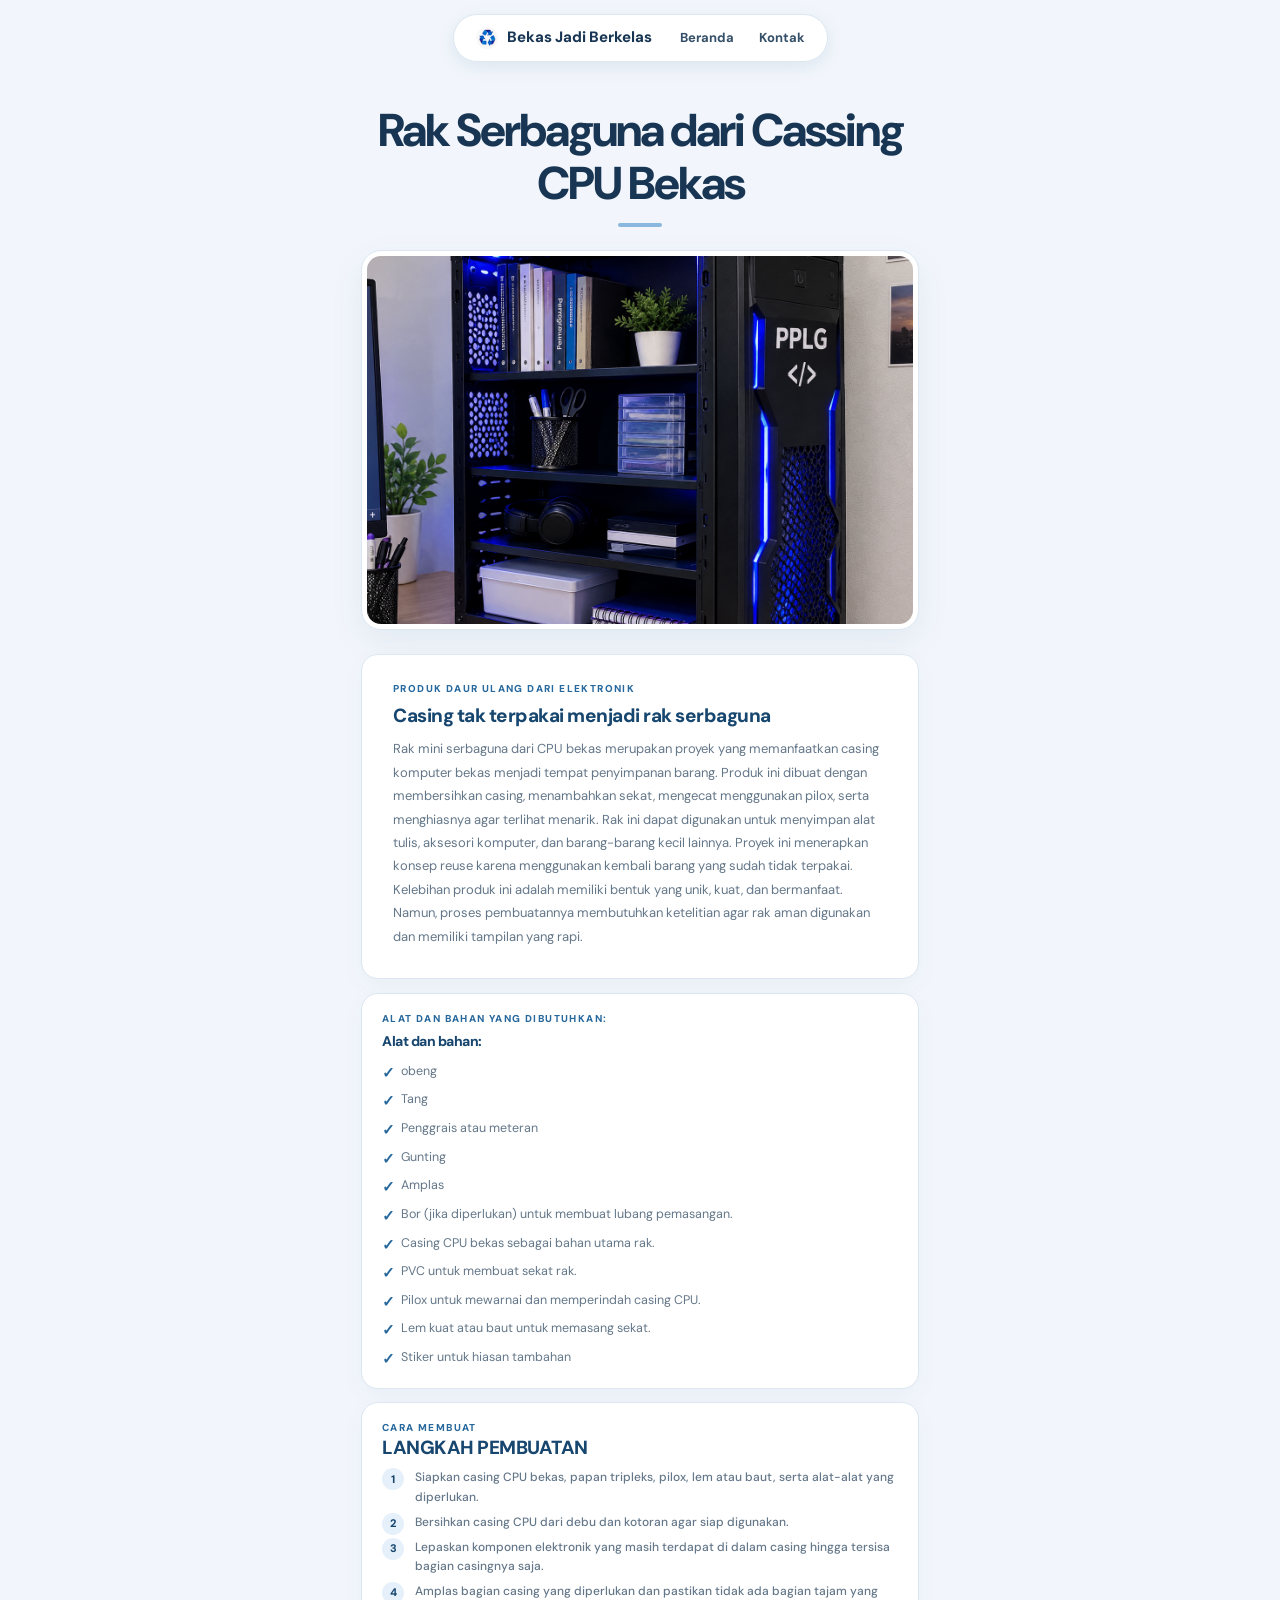
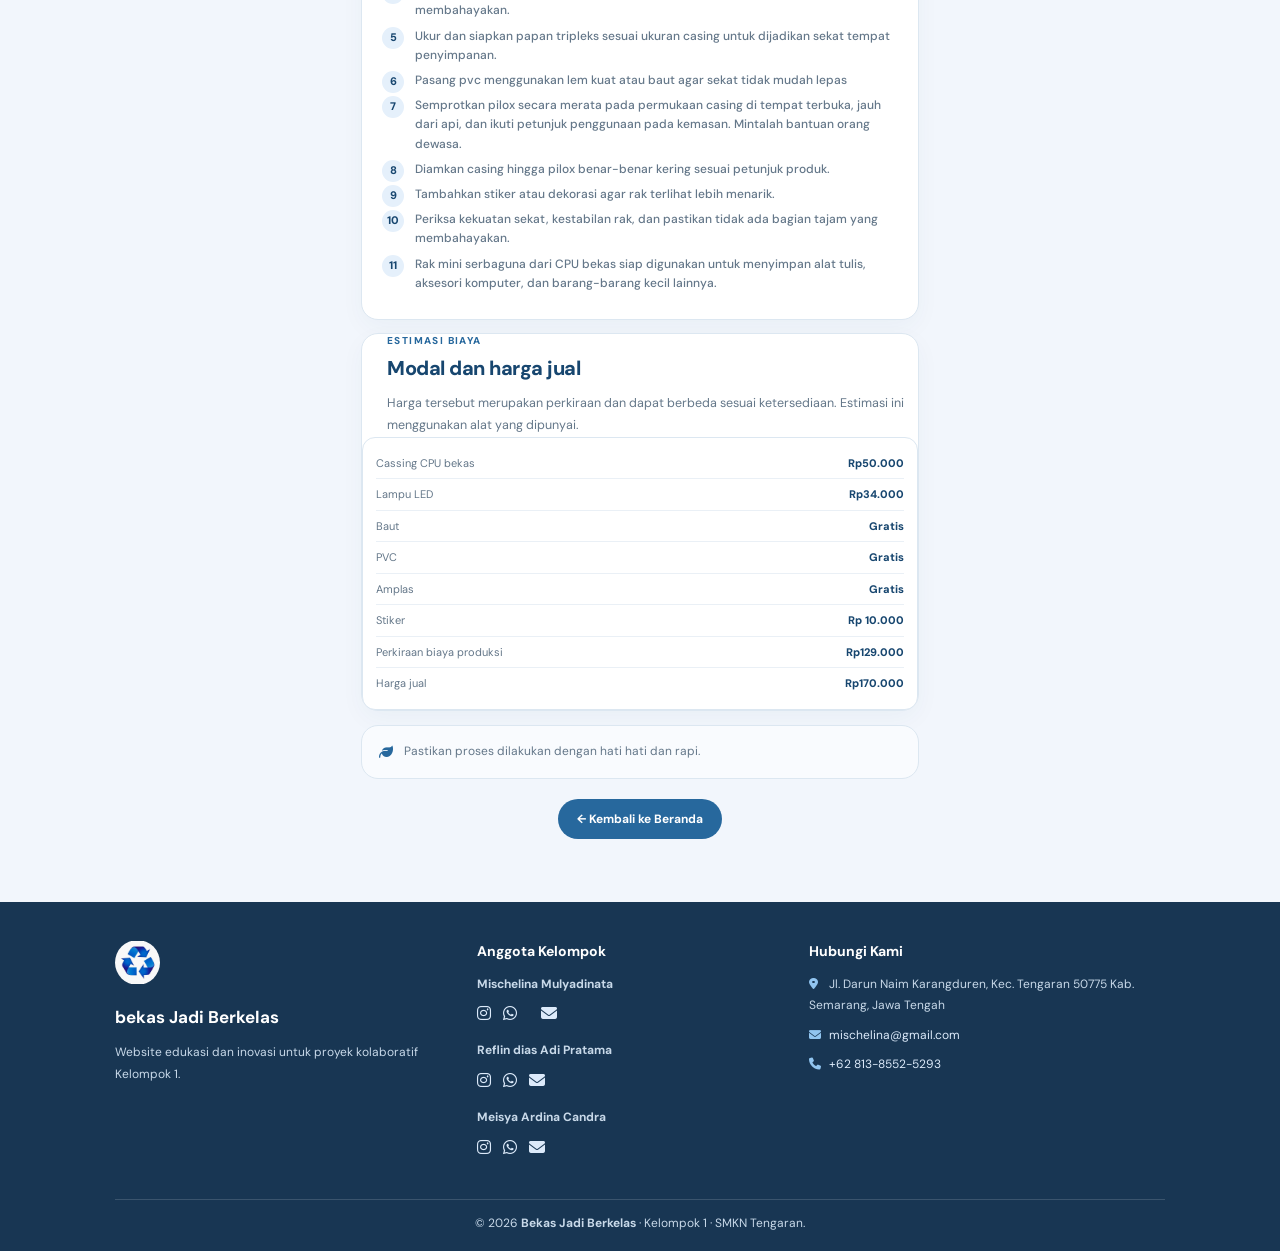
<file: cpu.html>
<!DOCTYPE html>
<html lang="id">
<head>
  <meta charset="UTF-8">
  <meta name="viewport" content="width=device-width, initial-scale=1.0">
  <meta http-equiv="X-UA-Compatible" content="ie=edge">
   <link rel="stylesheet" href="https://cdnjs.cloudflare.com/ajax/libs/font-awesome/6.5.0/css/all.min.css">
  <link rel="stylesheet" href="cpu.css">
  <title>Produk Jam Motherboard</title>
  <link rel="stylesheet" href="pc ai.png">
  <link rel="stylesheet" href="cpu.css">
</head>
<body>
   <nav class="nav">
    <div class="logo">
      <img src="recycle logo.jpg" alt="Logo" class="logo-img">
      <div style="font-size:15px" onclick="window.location.href='index.html'">Bekas Jadi Berkelas</div>
    </div>

    <div class="nav-links">
      <a href="index.html">Beranda</a>
      <a href="#kontak">Kontak</a>
    </div>

    <div class="hamburger" id="hamburger">
      <span></span>
      <span></span>
      <span></span>
    </div>

    <div class="nav-dropdown" id="navDropdown">
      <a href="../index.html">Beranda</a>
      <a href="#kontak">Kontak</a>
    </div>
  </nav>

    <div class="container">
    <h1 class="title">Rak Serbaguna dari Cassing CPU Bekas</h1>
    <img src="pc ai.png" class="pc-img" alt="Rak Serbaguna dari Cassing CPU Bekas">
    <main class="product-content">
      <section class="pc-intro"><span class="pc-eyebrow">Produk Daur Ulang dari Elektronik</span>
        <h2>Casing tak terpakai menjadi rak serbaguna</h2>
        <p>
         Rak mini serbaguna dari CPU bekas merupakan proyek yang memanfaatkan casing komputer bekas menjadi tempat penyimpanan barang. Produk ini dibuat dengan membersihkan casing, menambahkan sekat, mengecat menggunakan pilox, serta menghiasnya agar terlihat menarik. Rak ini dapat digunakan untuk menyimpan alat tulis, aksesori komputer, dan barang-barang kecil lainnya. Proyek ini menerapkan konsep reuse karena menggunakan kembali barang yang sudah tidak terpakai. Kelebihan produk ini adalah memiliki bentuk yang unik, kuat, dan bermanfaat. Namun, proses pembuatannya membutuhkan ketelitian agar rak aman digunakan dan memiliki tampilan yang rapi.
        </p>
      </section>
      <div class="pc-grid">
        <section class="pc-card">
          <span class="pc-eyebrow">Alat dan bahan yang dibutuhkan:</span>
            <h2>Alat dan bahan:</h2>
                <ul class="pc-list">
                    <li>obeng</li>
                    <li>Tang</li>
                    <li>Penggrais atau meteran</li>
                    <li>Gunting </li>
                    <li>Amplas</li>
                    <li>Bor (jika diperlukan) untuk membuat lubang pemasangan.</li>
                    <li>Casing CPU bekas sebagai bahan utama rak.</li>
                    <li>PVC untuk membuat sekat rak.</li>
                    <li>Pilox untuk mewarnai dan memperindah casing CPU.</li>
                    <li>Lem kuat atau baut untuk memasang sekat.</li>
                    <li>Stiker untuk hiasan tambahan</li>
             </ul>
        </section>
      <section class="pc-card">
        <span class="pc-eyebrow">Cara membuat<span>
          <h2>Langkah pembuatan</h2>
        <ol class="pc-list numbered">
             <li>Siapkan casing CPU bekas, papan tripleks, pilox, lem atau baut, serta alat-alat yang diperlukan.</li>
             <li>Bersihkan casing CPU dari debu dan kotoran agar siap digunakan.</li>
             <li>Lepaskan komponen elektronik yang masih terdapat di dalam casing hingga tersisa bagian casingnya saja.</li>
             <li>Amplas bagian casing yang diperlukan dan pastikan tidak ada bagian tajam yang membahayakan.</li>
             <li>Ukur dan siapkan papan tripleks sesuai ukuran casing untuk dijadikan sekat tempat penyimpanan.</li>
             <li>Pasang pvc menggunakan lem kuat atau baut agar sekat tidak mudah lepas</li>
             <li>Semprotkan pilox secara merata pada permukaan casing di tempat terbuka, jauh dari api, dan ikuti petunjuk penggunaan pada kemasan. Mintalah bantuan orang dewasa.</li>
             <li>Diamkan casing hingga pilox benar-benar kering sesuai petunjuk produk.</li>
             <li>Tambahkan stiker atau dekorasi agar rak terlihat lebih menarik.</li>
             <li>Periksa kekuatan sekat, kestabilan rak, dan pastikan tidak ada bagian tajam yang membahayakan.</li>
             <li>Rak mini serbaguna dari CPU bekas siap digunakan untuk menyimpan alat tulis, aksesori komputer, dan barang-barang kecil lainnya.</li>
        </ol>
      </section>
      <section class="pc-price">
        <div>
          <span class="pc-eyebrow">Estimasi biaya</span>
          <h2>Modal dan harga jual</h2>
            <p>Harga tersebut merupakan perkiraan dan dapat berbeda sesuai ketersediaan. Estimasi ini menggunakan alat yang dipunyai.</p>
        </div>
        <dl>
          <div>
            <dt>Cassing CPU bekas</dt>
            <dd>Rp50.000</dd>
          </div>
          <div>
            <dt>Lampu LED</dt>
            <dd>Rp34.000</dd>
          </div>
          <div>
            <dt>Baut</dt>
            <dd>Gratis</dd>
          </div>
          <div>
            <dt>PVC</dt>
            <dd>Gratis</dd>
          </div>
          <div>
            <dt>Amplas</dt>
            <dd>Gratis</dd>
          </div>
          <div>
            <dt>Stiker</dt>
            <dd>Rp 10.000</dd>
          </div>
          <div>
            <dt>Perkiraan biaya produksi</dt>
            <dd>Rp129.000</dd>
          </div>
          <div>
            <dt>Harga jual</dt>
            <dd>Rp170.000</dd>
          </div>
        </dl>
        </div>
      </section>
      <aside class="pc-takeaway"><i class="fas fa-leaf" aria-hidden="true"></i><p>Pastikan proses dilakukan dengan hati hati dan rapi.</p></aside>
    </main>
    <a href="index.html" class="btn-back pc-back">← Kembali ke Beranda</a>
  </div>
  
  <footer class="footer">
  <div class="footer-container">
    <div class="footer-brand">
      <img src="recycle logo.jpg" alt="Logo" class="footer-logo">
      <h3>bekas Jadi Berkelas</h3>
      <p>Website edukasi dan inovasi untuk proyek kolaboratif Kelompok 1.</p>
    </div>

    <div class="footer-team">
      <h4>Anggota Kelompok</h4>
      <div class="member-footer">
        <h5>Mischelina Mulyadinata</h5>
        <div class="social-icons">
          <a href="https://www.instagram.com/micellinnaaa?psln=MWdoaTIzdjlydWNjMg==" target="_blank" rel="noopener noreferrer" aria-label="Instagram"><i class="fab fa-instagram"></i></a>
          <a href="https://wa.me/081385525293" target="_blank" rel="noopener noreferrer" aria-label="WhatsApp"><i class="fab fa-whatsapp"></i><a>
          <a href="mailto:mischelina28@gmail.com" aria-label="Kirim email"><i class="fas fa-envelope"></i></a>
        </div>
      </div>

      <div class="member-footer">
        <h5>Reflin dias Adi Pratama</h5>
        <div class="social-icons">
          <a href="https://www.instagram.com/scc_flinzz?xtok=MXh5c3AzODBvb2xjMg==" target="_blank" rel="noopener noreferrer" aria-label="Instagram"><i class="fab fa-instagram"></i></a>
          <a href="https://wa.me/085640459715" target="_blank" rel="noopener noreferrer" aria-label="WhatsApp"><i class="fab fa-whatsapp"></i></a>
          <a href="mailto:reflindias2@gmail.com" aria-label="Kirim email"><i class="fas fa-envelope"></i></a>
        </div>
      </div>

      <div class="member-footer">
        <h5>Meisya Ardina Candra</h5>
        <div class="social-icons">
          <a href="https://www.instagram.com/matchaenak611?rpxt=bTVxeGw5YnZxZGgz" target="_blank" rel="noopener noreferrer" aria-label="Instagram"><i class="fab fa-instagram"></i></a>
          <a href="https://wa.me/085729947326" target="_blank" rel="noopener noreferrer" aria-label="WhatsApp"><i class="fab fa-whatsapp"></i></a>
          <a href="mailto:meisya.p26095@satamail.my.id" aria-label="Kirim email"><i class="fas fa-envelope"></i></a>
        </div>
      </div>
    </div>

    <div class="footer-contact" id="kontak">
      <h4>Hubungi Kami</h4>
      <p><i class="fas fa-map-marker-alt"></i>Jl. Darun Naim Karangduren, Kec. Tengaran 50775 Kab. Semarang, Jawa Tengah</p>
      <p><i class="fas fa-envelope"></i><a href="mailto:rachel.p25101@satamail.my.id">mischelina@gmail.com</a></p>
      <p><i class="fas fa-phone"></i><a href="tel:+6281385525293">+62 813-8552-5293</a></p>
    </div>
  </div>
  
  <div class="footer-bottom"><p>© 2026 <strong>Bekas Jadi Berkelas</strong> · Kelompok 1 · SMKN Tengaran.</p></div>
</footer>
 </body>
</html>
</file>
<file: cpu.css>
@import url('https://fonts.googleapis.com/css2?family=DM+Sans:wght@400;500;600;700;800&display=swap');

:root {
  --page-bg: #f2f6fc;
  --white: #ffffff;
  --dark: #183653;
  --blue: #27689d;
  --blue-dark: #17466f;
  --blue-soft: #e5f0fb;
  --text: #647789;
  --border: #dce7f1;
  --pale-blue: #eaf3fc;
  --shadow: 0 12px 35px rgba(25, 65, 105, 0.07);
}

* {
  box-sizing: border-box;
  margin: 0;
  padding: 0;
}

html {
  scroll-behavior: smooth;
}

body {
  min-height: 100vh;
  font-family: 'DM Sans', Arial, sans-serif;
  color: var(--dark);
  background: var(--page-bg);
  line-height: 1.7;
}

/* ================= NAVIGASI ATAS ================= */

.nav {
  width: fit-content;
  max-width: calc(100% - 32px);
  min-height: 48px;
  margin: 14px auto 42px;
  padding: 8px 22px;
  display: flex;
  align-items: center;
  justify-content: center;
  gap: 28px;
  position: relative;
  z-index: 10;
  background: rgba(255, 255, 255, 0.97);
  border: 1px solid var(--border);
  border-radius: 30px;
  box-shadow: 0 5px 18px rgba(25, 65, 105, 0.09);
}

.logo {
  display: flex;
  align-items: center;
  gap: 9px;
  color: var(--dark);
  font-weight: 800;
  white-space: nowrap;
  cursor: pointer;
}

.logo-img {
  width: 22px;
  height: 22px;
  object-fit: contain;
  border-radius: 50%;
}

.nav-links {
  display: flex;
  align-items: center;
  gap: 25px;
}

.nav-links a,
.nav-dropdown a {
  color: #344f68;
  text-decoration: none;
  font-size: 13px;
  font-weight: 700;
  transition: color 0.2s ease;
}

.nav-links a:hover,
.nav-dropdown a:hover {
  color: var(--blue);
}

.hamburger {
  display: none;
  border: 0;
  background: transparent;
  cursor: pointer;
}

.hamburger span {
  display: block;
  width: 22px;
  height: 2px;
  margin: 5px;
  background: var(--dark);
}

.nav-dropdown {
  display: none;
}

/* ================= AREA UTAMA ================= */

.container {
  width: min(558px, calc(100% - 36px));
  margin: 0 auto;
  padding-bottom: 38px;
}

.title {
  position: relative;
  margin: 0 0 40px;
  color: var(--dark);
  font-size: clamp(30px, 5vw, 46px);
  line-height: 1.15;
  letter-spacing: -2px;
  text-align: center;
  font-weight: 800;
}

.title::after {
  content: "";
  position: absolute;
  left: 50%;
  bottom: -17px;
  width: 44px;
  height: 4px;
  border-radius: 10px;
  background: #8bb8df;
  transform: translateX(-50%);
}

/* ================= FOTO PRODUK ================= */

.pc-img {
  display: block;
  width: 100%;
  height: 380px;
  object-fit: cover;
  object-position: center;
  padding: 5px;
  margin: 0 auto 24px;
  background: var(--white);
  border: 1px solid var(--border);
  border-radius: 20px;
  box-shadow: var(--shadow);
}

/* ================= KONTEN PRODUK ================= */

.product-content {
  display: flex;
  flex-direction: column;
  gap: 14px;
}

.pc-intro,
.pc-card,
.pc-price,
.pc-takeaway {
  background: var(--white);
  border: 1px solid var(--border);
  border-radius: 17px;
  box-shadow: 0 8px 25px rgba(25, 65, 105, 0.04);
}

.pc-intro {
  padding: 27px 31px 30px;
}

.pc-eyebrow {
  display: block;
  margin-bottom: 7px;
  color: var(--blue);
  font-size: 10px;
  line-height: 1.4;
  font-weight: 800;
  letter-spacing: 1.4px;
  text-transform: uppercase;
}

.pc-intro h2,
.pc-card h2,
.pc-price h2 {
  margin-bottom: 9px;
  color: var(--blue-dark);
  font-size: 19px;
  line-height: 1.35;
  font-weight: 800;
  letter-spacing: -0.5px;
}

.pc-intro p,
.pc-price p,
.pc-takeaway p {
  color: var(--text);
  font-size: 13px;
  line-height: 1.8;
}

/* ================= ALAT, BAHAN, DAN LANGKAH ================= */

/* Satu kolom agar Alat dan Bahan serta Langkah Pembuatan
   sama-sama tampil memanjang seperti contoh. */
.pc-grid {
  display: grid;
  grid-template-columns: minmax(0, 1fr);
  gap: 13px;
  width: 100%;
}

.pc-card {
  width: 100%;
  min-width: 0;
  padding: 18px 20px 20px;
}

.pc-card > h2 {
  margin-bottom: 10px;
  font-size: 14px;
}

.pc-card > .pc-eyebrow {
  margin-bottom: 6px;
}

.pc-list {
  list-style: none;
  padding: 0;
  margin: 0;
}

.pc-list li {
  position: relative;
  margin: 0 0 8px;
  padding-left: 19px;
  color: var(--text);
  font-size: 12.5px;
  line-height: 1.65;
}

.pc-list li:last-child {
  margin-bottom: 0;
}

.pc-list:not(.numbered) li::before {
  content: "✓";
  position: absolute;
  left: 0;
  top: 0;
  color: var(--blue);
  font-size: 15px;
  font-weight: 800;
}

/* LANGKAH PEMBUATAN */
.pc-card:has(.numbered) {
  grid-column: 1 / -1;
  padding: 18px 20px 20px;
}

.pc-card:has(.numbered) .pc-eyebrow {
  margin-bottom: 5px;
}

.pc-card:has(.numbered) h2 {
  margin-bottom: 8px;
}

.pc-list.numbered {
  counter-reset: langkah;
}

.pc-list.numbered li {
  counter-increment: langkah;
  margin-bottom: 6px;
  padding-left: 33px;
  font-size: 12px !important;
  text-transform: none !important;
  letter-spacing: normal !important;
  line-height: 1.6 !important;
  font-weight: 500 !important;
}

.pc-list.numbered li::before {
  content: counter(langkah);
  position: absolute;
  top: 0;
  left: 0;
  width: 22px;
  height: 22px;
  display: flex;
  align-items: center;
  justify-content: center;
  color: var(--blue-dark);
  background: var(--blue-soft);
  border-radius: 50%;
  font-size: 11px;
  font-weight: 800;
}

/* ================= ESTIMASI BIAYA ================= */

.product-content > .pc-price {
  display: flex;
  justify-content: space-between;
  gap: 12px;
  padding: 9px 0;
  border-bottom: 1px solid #eaf0f6;
}

.pc-price .pc-eyebrow,
.pc-price h2,
.pc-price p {
  min-width: 0;
  padding-left: 25px !important;
}

.pc-price .pc-eyebrow {
  color: var(--blue);
}

.pc-price h2 {
  margin-bottom: 10px;
  color: var(--blue-dark);
  font-size: 20px;
}

.pc-price p {
  color: var(--text);
  font-size: 12.5px;
}

.pc-price dl {
  display: block;
  width: 100%;
  min-width: 0;
  padding: 10px 13px;
  background: var(--white);
  border: 1px solid var(--border);
  border-radius: 13px;
}

.pc-price dl > div {
  display: flex;
  justify-content: space-between;
  align-items: flex-start;
  gap: 10px;
  padding: 7px 0;
  border-bottom: 1px solid #eaf0f6;
}

.pc-price dl > div:last-child {
  border-bottom: 0;
}

.pc-price dt {
  min-width: 0;
  color: var(--text);
  font-size: 11px;
  line-height: 1.5;
}

.pc-price dd {
  flex-shrink: 0;
  color: var(--blue-dark);
  font-size: 11px;
  line-height: 1.5;
  font-weight: 800;
  text-align: right;
  white-space: nowrap;
}

/* ================= CATATAN PENUTUP ================= */

.pc-takeaway {
  display: flex;
  align-items: flex-start;
  gap: 11px;
  padding: 15px 17px;
  background: #f9fbfe;
  box-shadow: none;
}

.pc-takeaway i {
  margin-top: 4px;
  color: var(--blue);
  font-size: 14px;
}

.pc-takeaway p {
  font-size: 12px;
}

/* ================= TOMBOL KEMBALI ================= */

.btn-back {
  display: table;
  margin: 20px auto 0;
  padding: 10px 19px;
  color: var(--white);
  background: var(--blue);
  border-radius: 25px;
  text-decoration: none;
  font-size: 12px;
  font-weight: 700;
  transition: transform 0.2s ease, background 0.2s ease;
}

.btn-back:hover {
  background: var(--blue-dark);
  transform: translateY(-2px);
}

/* ================= FOOTER ================= */

.footer {
  margin-top: 25px;
  padding: 38px 20px 16px;
  color: #eaf3fb;
  background: #183653;
}

.footer-container {
  display: grid;
  grid-template-columns: 1.1fr 1fr 1.2fr;
  gap: 35px;
  width: min(1050px, 100%);
  margin: 0 auto;
}

.footer-logo {
  width: 45px;
  height: 45px;
  object-fit: contain;
  border-radius: 50%;
  margin-bottom: 10px;
}

.footer h3,
.footer h4 {
  margin-bottom: 10px;
  color: #ffffff;
}

.footer h3 {
  font-size: 17px;
}

.footer h4 {
  font-size: 14px;
}

.footer p,
.footer h5 {
  color: #c8d9e9;
  font-size: 12px;
  line-height: 1.8;
}

.member-footer {
  margin-bottom: 13px;
}

.social-icons {
  display: flex;
  gap: 12px;
  margin-top: 5px;
}

.social-icons a,
.footer-contact a {
  color: #dceafa;
  text-decoration: none;
}

.social-icons a:hover,
.footer-contact a:hover {
  color: #91c5f0;
}

.footer-contact p {
  margin-bottom: 8px;
}

.footer-contact i {
  width: 20px;
  color: #91c5f0;
}

.footer-bottom {
  width: min(1050px, 100%);
  margin: 25px auto 0;
  padding-top: 13px;
  border-top: 1px solid rgba(255, 255, 255, 0.15);
  text-align: center;
}

/* ================= RESPONSIVE TABLET DAN HP ================= */

@media (max-width: 600px) {
  .nav {
    width: calc(100% - 28px);
    justify-content: space-between;
    gap: 12px;
    margin: 12px auto 32px;
    padding: 9px 15px;
  }

  .nav-links {
    gap: 13px;
  }

  .nav-links a {
    font-size: 11px;
  }

  .logo {
    font-size: 12px;
  }

  .logo-img {
    width: 19px;
    height: 19px;
  }

  .container {
    width: calc(100% - 28px);
  }

  .title {
    margin-bottom: 34px;
    font-size: 32px;
    letter-spacing: -1.3px;
  }

  .pc-img {
    height: 270px;
    margin-bottom: 17px;
    border-radius: 16px;
  }

  .pc-intro {
    padding: 21px;
  }

  .pc-intro h2 {
    font-size: 17px;
  }

  .pc-grid {
    grid-template-columns: 1fr;
  }

  .pc-price,
  .product-content > .pc-price {
    grid-template-columns: 1fr;
    gap: 12px;
    padding: 18px;
  }

  .pc-price dd {
    white-space: normal;
    overflow-wrap: anywhere;
  }

  .footer-container {
    grid-template-columns: 1fr;
    gap: 22px;
  }
}

@media (max-width: 380px) {
  .nav {
    gap: 8px;
    padding: 8px 11px;
  }

  .nav-links {
    gap: 9px;
  }

  .nav-links a {
    font-size: 10px;
  }

  .logo {
    font-size: 11px;
  }

  .pc-img {
    height: 230px;
  }

  .pc-price dl > div {
    gap: 6px;
  }

  .pc-price dt,
  .pc-price dd {
    font-size: 10px;
  }
}


/* Penyesuaian khusus halaman rak serbaguna dari casing CPU */
.pc-img {
  object-position: center;
}

.pc-price dl {
  overflow: hidden;
}

.pc-price dt {
  overflow-wrap: anywhere;
}

@media (max-width: 600px) {
  .pc-img {
    height: 270px;
  }
}
</file>
